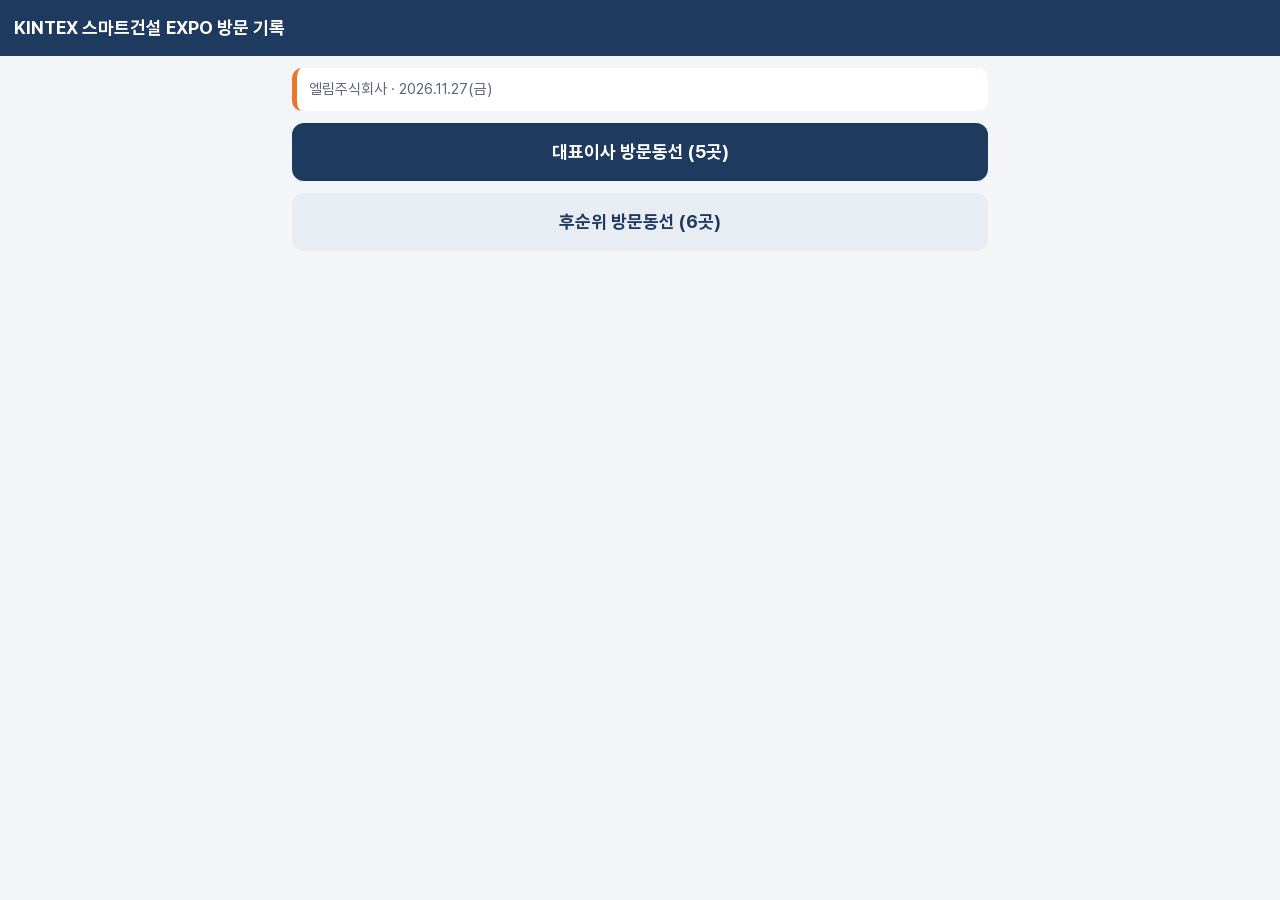
<file: index.html>
<!doctype html>
<html lang="ko"><head><meta charset="utf-8"><meta name="viewport" content="width=device-width,initial-scale=1">
<meta name="robots" content="noindex,nofollow"><title>KINTEX 스마트건설 EXPO 방문 기록</title>
<link rel="stylesheet" href="shared/app.css?v=20261127d"></head><body>
<div class="top"><h1>KINTEX 스마트건설 EXPO 방문 기록</h1></div>
<main><div class="hint">엘림주식회사 · 2026.11.27(금)</div>
<a class="btn big" href="p1/" style="margin-bottom:12px">대표이사 방문동선 (5곳)</a>
<a class="btn big sub" href="p2/">후순위 방문동선 (6곳)</a></main><script>if(location.search)document.querySelectorAll("a[href$='/']").forEach(a=>a.href=a.getAttribute("href")+location.search);</script></body></html>
</file>
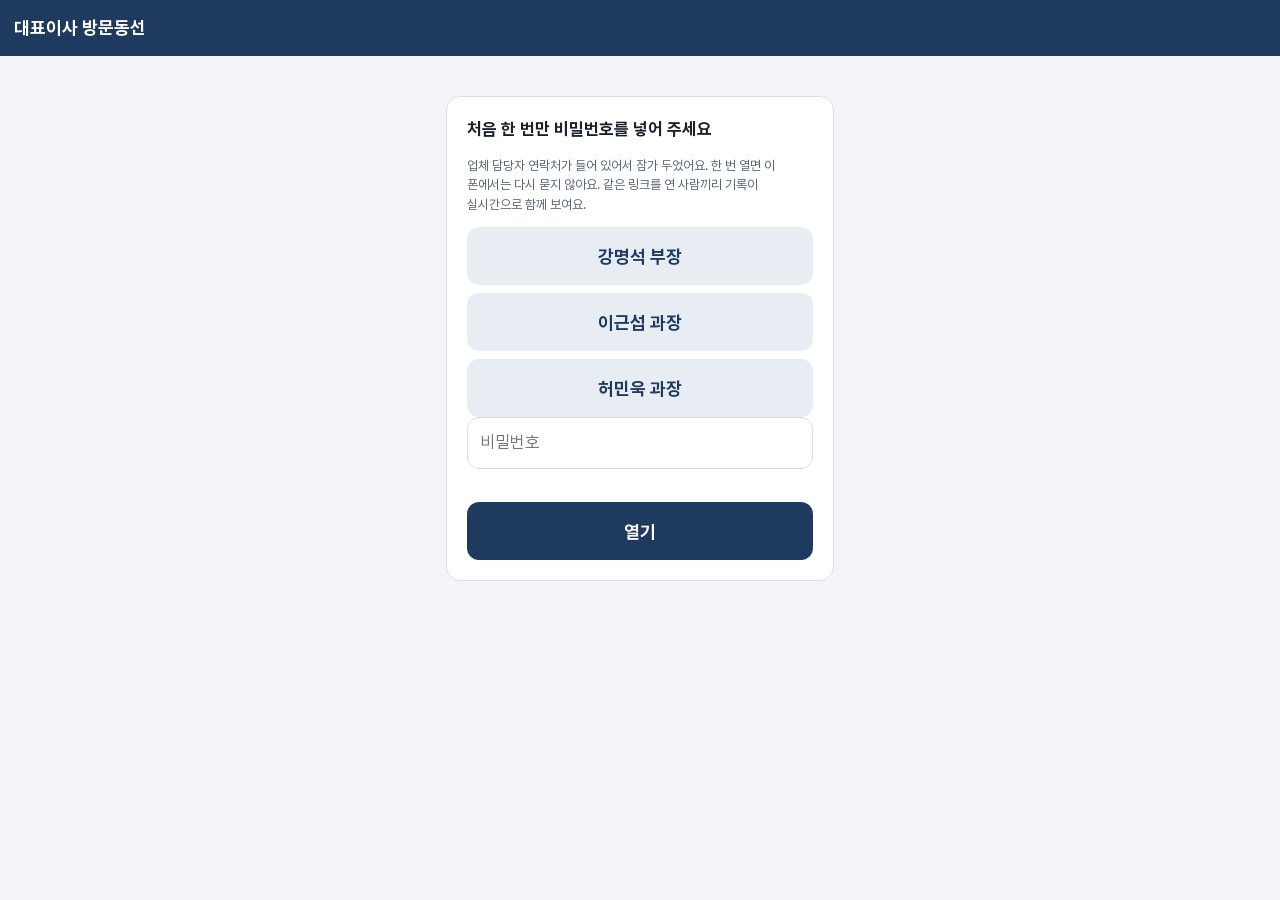
<file: p1/index.html>
<!doctype html>
<html lang="ko"><head><meta charset="utf-8">
<meta name="viewport" content="width=device-width,initial-scale=1,viewport-fit=cover">
<meta name="robots" content="noindex,nofollow">
<title>대표이사 방문동선 · EXPO 방문 기록</title>
<meta name="theme-color" content="#1f3a5f">
<meta name="apple-mobile-web-app-capable" content="yes">
<link rel="manifest" href="manifest.webmanifest" id="mf">
<script>if(new URLSearchParams(location.search).get("ns")==="test")document.getElementById("mf").href="manifest-test.webmanifest";</script>
<link rel="icon" href="icon.svg" type="image/svg+xml">
<link rel="apple-touch-icon" href="icon.svg">
<link rel="stylesheet" href="../shared/app.css?v=20261127d">
</head><body class="p1">
<noscript>이 화면은 자바스크립트가 켜져 있어야 열려요.</noscript>
<script>window.APP={id:'p1',title:'대표이사 방문동선',db:'expo2026-p1'};window.APP_VERSION='20261127d';</script>
<script src="../shared/supabase.js?v=20261127d"></script>
<script src="../shared/sync-config.js?v=20261127d"></script>
<script src="../shared/app.js?v=20261127d"></script>
</body></html>
</file>
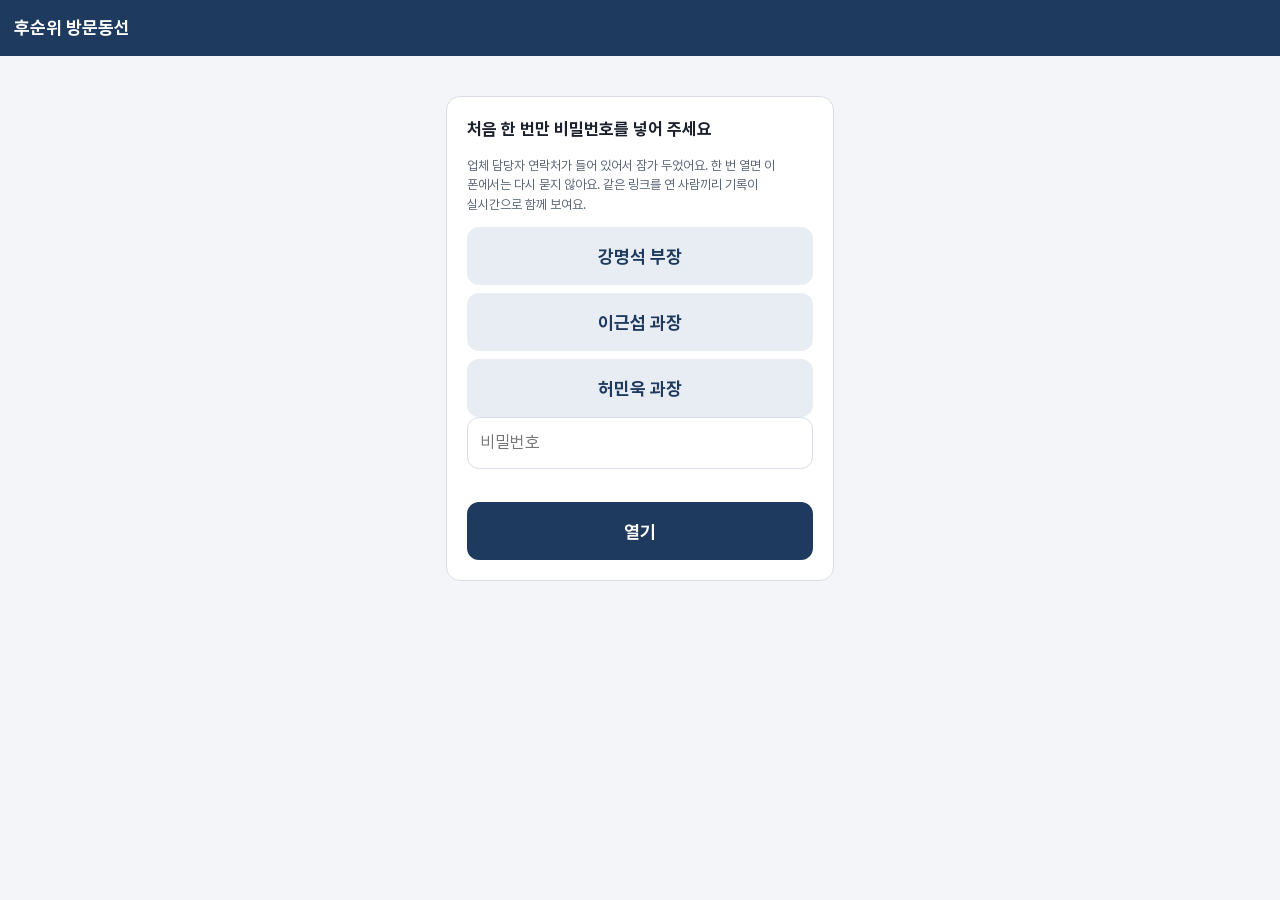
<file: p2/index.html>
<!doctype html>
<html lang="ko"><head><meta charset="utf-8">
<meta name="viewport" content="width=device-width,initial-scale=1,viewport-fit=cover">
<meta name="robots" content="noindex,nofollow">
<title>후순위 방문동선 · EXPO 방문 기록</title>
<meta name="theme-color" content="#1f3a5f">
<meta name="apple-mobile-web-app-capable" content="yes">
<link rel="manifest" href="manifest.webmanifest" id="mf">
<script>if(new URLSearchParams(location.search).get("ns")==="test")document.getElementById("mf").href="manifest-test.webmanifest";</script>
<link rel="icon" href="icon.svg" type="image/svg+xml">
<link rel="apple-touch-icon" href="icon.svg">
<link rel="stylesheet" href="../shared/app.css?v=20261127d">
</head><body class="p2">
<noscript>이 화면은 자바스크립트가 켜져 있어야 열려요.</noscript>
<script>window.APP={id:'p2',title:'후순위 방문동선',db:'expo2026-p2'};window.APP_VERSION='20261127d';</script>
<script src="../shared/supabase.js?v=20261127d"></script>
<script src="../shared/sync-config.js?v=20261127d"></script>
<script src="../shared/app.js?v=20261127d"></script>
</body></html>
</file>
<file: shared/app.css>
@font-face{font-family:'Pretendard';font-weight:400;font-display:swap;src:url(fonts/Pretendard-Regular.woff2) format('woff2')}
@font-face{font-family:'Pretendard';font-weight:700;font-display:swap;src:url(fonts/Pretendard-Bold.woff2) format('woff2')}
:root{--navy:#1f3a5f;--navy2:#2c5282;--orange:#e8772e;--blue:#3b6fd4;--bg:#f3f5f8;--line:#d9dee6;--ink:#1a202c;--sub:#5a6577;--ok:#1f8a4c;--warn:#b7791f}
*{box-sizing:border-box;-webkit-tap-highlight-color:transparent}
html,body{margin:0;background:var(--bg);color:var(--ink);font-family:'Pretendard',-apple-system,'Apple SD Gothic Neo','Malgun Gothic',sans-serif;font-size:17px;line-height:1.5;word-break:keep-all;overflow-wrap:anywhere}
button,input,textarea,select{font:inherit;color:inherit}
a{color:var(--navy2)}
.top{position:sticky;top:0;z-index:10;background:var(--navy);color:#fff;padding:calc(10px + env(safe-area-inset-top)) 14px 10px;display:flex;align-items:center;gap:10px;min-height:56px}
.top h1{font-size:18px;margin:0;flex:1;line-height:1.25}
.top .back{background:none;border:0;color:#fff;font-size:26px;min-width:44px;min-height:44px;padding:0;cursor:pointer}
.saved{font-size:13px;opacity:.9;white-space:nowrap}
.saved.dirty{color:#ffd58a}
main{padding:12px 12px calc(96px + env(safe-area-inset-bottom));max-width:720px;margin:0 auto}
.hint{background:#fff;border-left:5px solid var(--orange);border-radius:10px;padding:10px 12px;font-size:15px;color:var(--sub);margin-bottom:12px}
.prog{display:flex;justify-content:space-between;align-items:center;margin:4px 2px 10px;font-weight:700}
.bar{height:8px;background:#dfe5ee;border-radius:8px;overflow:hidden;margin-bottom:14px}.bar i{display:block;height:100%;background:var(--ok)}
.card{background:#fff;border:1px solid var(--line);border-radius:14px;padding:14px;margin-bottom:12px;box-shadow:0 1px 2px rgba(0,0,0,.04)}
.card.done{border-color:#9bd3b2;background:#f6fcf8}
.crow{display:flex;gap:12px;align-items:flex-start}
.mark{flex:0 0 38px;height:38px;border-radius:50%;display:flex;align-items:center;justify-content:center;color:#fff;font-weight:700;font-size:18px;background:var(--orange)}
.p2 .mark{background:var(--blue)}
.cmain{flex:1;min-width:0;cursor:pointer}
.cname{font-weight:700;font-size:19px;line-height:1.3}
.ctopic{color:var(--sub);font-size:15px}
.badge{display:inline-block;background:#3d4f66;color:#fff;font-size:13px;border-radius:6px;padding:2px 8px;margin-top:6px}
.badge.none{background:#eef1f5;color:var(--sub)}
.cask{font-size:15px;margin-top:8px;border-left:4px solid var(--orange);padding-left:8px}
.cstat{font-size:13px;color:var(--sub);margin-top:6px}
.chk{flex:0 0 auto;min-width:64px;min-height:56px;border-radius:12px;border:2px solid var(--line);background:#fff;font-weight:700;font-size:14px;cursor:pointer;padding:4px 6px}
.chk.on{background:var(--ok);border-color:var(--ok);color:#fff}
.sec{background:#fff;border:1px solid var(--line);border-radius:14px;padding:14px;margin-bottom:12px}
.sec h2{font-size:17px;margin:0 0 8px}
.sec ul{margin:0;padding-left:20px}.sec li{margin:3px 0}
.ask{background:#fff7ef;border-left:5px solid var(--orange);padding:10px 12px;border-radius:8px;font-weight:700}
.contact{display:flex;justify-content:space-between;align-items:center;gap:8px;padding:8px 0;border-top:1px solid #eef1f5}
.contact:first-of-type{border-top:0}
.tel{display:inline-flex;align-items:center;justify-content:center;min-height:48px;min-width:132px;padding:0 14px;border-radius:12px;background:#e8f0fb;color:var(--navy2);font-weight:700;text-decoration:none;white-space:nowrap}
label.f{display:block;font-weight:700;margin:12px 0 6px}
textarea,input[type=text],input[type=date],input[type=password]{width:100%;border:1.5px solid var(--line);border-radius:12px;padding:12px;background:#fff;font-size:17px}
textarea{min-height:96px;resize:vertical}
textarea:focus,input:focus{outline:none;border-color:var(--navy2);box-shadow:0 0 0 3px rgba(44,82,130,.15)}
.btn{display:inline-flex;align-items:center;justify-content:center;gap:6px;min-height:52px;padding:0 16px;border-radius:12px;border:0;background:var(--navy);color:#fff;font-weight:700;font-size:16px;cursor:pointer;text-decoration:none}
.btn.sub{background:#e8edf4;color:var(--navy)}
.btn.warn{background:#fdecec;color:#b42318}
.btn.big{width:100%;min-height:58px;font-size:18px}
.btns{display:grid;grid-template-columns:1fr 1fr;gap:8px;margin-top:8px}
.btns.one{grid-template-columns:1fr}
.visit{width:100%;min-height:60px;font-size:18px;border-radius:14px;border:2px solid var(--ok);background:#fff;color:var(--ok);font-weight:700;cursor:pointer}
.visit.on{background:var(--ok);color:#fff}
.photos{display:grid;grid-template-columns:repeat(3,1fr);gap:6px;margin-top:8px}
.ph{position:relative;aspect-ratio:1;border-radius:10px;overflow:hidden;background:#e5e9ef}
.ph img{width:100%;height:100%;object-fit:cover;display:block}
.ph button{position:absolute;top:4px;right:4px;width:36px;height:36px;border-radius:50%;border:0;background:rgba(0,0,0,.6);color:#fff;font-size:18px;cursor:pointer}
.small{font-size:13px;color:var(--sub)}
.nav{position:fixed;left:0;right:0;bottom:0;z-index:10;background:#fff;border-top:1px solid var(--line);display:grid;grid-template-columns:repeat(3,1fr);padding-bottom:env(safe-area-inset-bottom)}
.nav button{min-height:62px;border:0;background:none;font-weight:700;font-size:15px;color:var(--sub);cursor:pointer}
.nav button.on{color:var(--navy);box-shadow:inset 0 3px 0 var(--navy)}
.savebar{position:fixed;left:0;right:0;bottom:0;z-index:11;background:#fff;border-top:1px solid var(--line);padding:8px 12px calc(8px + env(safe-area-inset-bottom));display:flex;gap:8px;align-items:center}
.savebar .btn{flex:1}
.lock{max-width:420px;margin:40px auto;padding:0 16px}
.lock .sec{padding:20px}
.err{color:#b42318;font-weight:700;margin-top:8px;min-height:1.5em}
.toast{position:fixed;left:50%;bottom:90px;transform:translateX(-50%);background:#1a202c;color:#fff;padding:10px 16px;border-radius:12px;font-size:15px;z-index:50;opacity:0;transition:opacity .2s;pointer-events:none;max-width:90vw;text-align:center}
.toast.show{opacity:1}
.chkline{display:flex;align-items:center;gap:10px;min-height:48px;font-weight:700}
.chkline input{width:24px;height:24px}
.busy{opacity:.6;pointer-events:none}
/* ---- report (A4) ---- */
.rep-wrap{overflow-x:auto;margin-top:12px}
.rep{background:#fff;color:#111;width:100%;max-width:210mm;margin:0 auto;padding:14mm 12mm;font-size:12.5px;line-height:1.55;box-shadow:0 1px 4px rgba(0,0,0,.12)}
.rep h1{font-size:20px;margin:0 0 2px}
.rep .rmeta{color:#444;font-size:12px;border-bottom:2px solid #1f3a5f;padding-bottom:6px;margin-bottom:10px}
.rep h2{font-size:15px;margin:16px 0 6px;color:#1f3a5f}
.rep h3{font-size:14px;margin:0 0 4px}
.rep table{width:100%;border-collapse:collapse;font-size:12px}
.rep th,.rep td{border:1px solid #bbb;padding:4px 6px;text-align:left;vertical-align:top}
.rep th{background:#eef2f7}
.rep .co{border:1px solid #ccc;border-radius:6px;padding:8px 10px;margin:10px 0;break-inside:avoid-page}
.rep .lbl{font-weight:700;color:#1f3a5f}
.rep ul{margin:2px 0 4px;padding-left:18px}
.rep .rph{display:grid;grid-template-columns:repeat(3,1fr);gap:4px;margin-top:4px}
.rep .rph figure{margin:0}.rep .rph img{width:100%;height:42mm;object-fit:contain;background:#f4f4f4;border:1px solid #ddd}
.rep .rph figcaption{font-size:10px;color:#555;text-align:center}
.rep .opinion{white-space:pre-wrap;border:1px solid #ccc;background:#fafbfc;padding:8px;border-radius:6px}
.pre{white-space:pre-wrap}
@media print{
  @page{size:A4;margin:12mm}
  body{background:#fff}
  body.printing > *:not(#print-root){display:none!important}
  #print-root{display:block!important}
  #print-root .rep{box-shadow:none;padding:0;max-width:none;font-size:11.5pt}
}
#print-root{display:none}
/* ---- v2: 함께 쓰기·상태·녹음 ---- */
.who{position:sticky;top:56px;z-index:9;background:#e9eef5;border-bottom:1px solid var(--line);display:flex;flex-wrap:wrap;gap:4px 10px;align-items:center;padding:6px 14px;font-size:13px}
.who b{color:var(--navy)}
.net{border-radius:20px;padding:1px 8px;background:#f2d9d9;color:#8a1f1f;font-weight:700}
.net.on{background:#d6f0df;color:#14663a}
.net.off{background:#f6e7c8;color:#7a5410}
.peers{color:var(--sub)}
.mk{font-size:12px;color:#6b7686;margin-top:3px;min-height:1em}
.dash{display:grid;grid-template-columns:repeat(3,1fr);gap:8px;margin:4px 0 10px}
.dash .d{background:#fff;border:1px solid var(--line);border-radius:12px;text-align:center;padding:8px 4px;font-size:14px;color:var(--sub)}
.dash .d b{display:block;font-size:26px;color:var(--ink);line-height:1.1}
.dash .done b{color:var(--ok)}.dash .doing b{color:#c26a00}
.bar{display:flex}.bar .b-done{background:var(--ok)}.bar .b-doing{background:#f0a23b}
.stcol{display:flex;flex-direction:column;align-items:center;max-width:84px}
.chk.s-none{background:#fff;color:var(--sub)}
.chk.s-doing{background:#fff3e0;border-color:#f0a23b;color:#9a5600}
.chk.s-done{background:var(--ok);border-color:var(--ok);color:#fff}
.card.st-done{border-color:#9bd3b2;background:#f6fcf8}.card.st-doing{border-color:#f5c27d;background:#fffaf2}
.seg{display:grid;grid-template-columns:repeat(3,1fr);gap:6px}
.seg button{min-height:56px;border-radius:12px;border:2px solid var(--line);background:#fff;font-weight:700;font-size:17px;cursor:pointer;color:var(--sub)}
.seg button.on.s-none{border-color:#8a94a6;color:var(--ink)}
.seg button.on.s-doing{background:#fff3e0;border-color:#f0a23b;color:#9a5600}
.seg button.on.s-done{background:var(--ok);border-color:var(--ok);color:#fff}
.phw{display:flex;flex-direction:column}
.rep-btn{display:flex;align-items:center;justify-content:center;min-height:40px;margin-top:4px;border-radius:10px;background:#eef2f7;color:var(--navy);font-weight:700;font-size:14px;cursor:pointer}
.notice{background:#fff7e6;border:1px solid #f3d29a;color:#7a4b00;border-radius:10px;padding:8px 10px;font-size:14px;font-weight:700;margin-bottom:8px}
.rec{border-top:1px solid #eef1f5;padding-top:10px;margin-top:10px}
.rhead{display:flex;justify-content:space-between;align-items:center}
.rst{font-size:13px;font-weight:700;border-radius:20px;padding:2px 9px;background:#eef1f5;color:var(--sub)}
.rs-done{background:#d6f0df;color:#14663a}.rs-failed{background:#fde2e2;color:#a11}.rs-processing{background:#e3ecfb;color:#1d4fa8}.rs-pending,.rs-uploading{background:#f6e7c8;color:#7a5410}
.sumbox{background:#f4f8ff;border:1px solid #c9d8f2;border-radius:12px;padding:10px 12px;margin-top:8px}
.sumh{font-weight:700;color:var(--navy2);margin-bottom:4px}
.sumt{font-weight:700;margin-top:6px}
.sumbox ul{margin:2px 0;padding-left:18px}
.qa{margin:4px 0;font-size:15px}
details.sub{margin-top:8px;background:#fafbfc;border:1px solid #e3e7ee;border-radius:10px;padding:6px 10px}
details.sub summary{cursor:pointer;font-weight:700;min-height:36px;display:flex;align-items:center;gap:6px}
.warnbox{border-color:#f3d29a;background:#fffaf0}
.rep .rsum{border-left:3px solid #c9d8f2;padding-left:8px;margin:6px 0}
.rep .sumt{font-weight:700;margin-top:4px}.rep .qa{font-size:12px}
.testns{display:inline-block;background:#b45309;color:#fff;font-size:12px;font-weight:700;border-radius:6px;padding:1px 7px;margin-right:6px}
</file>
